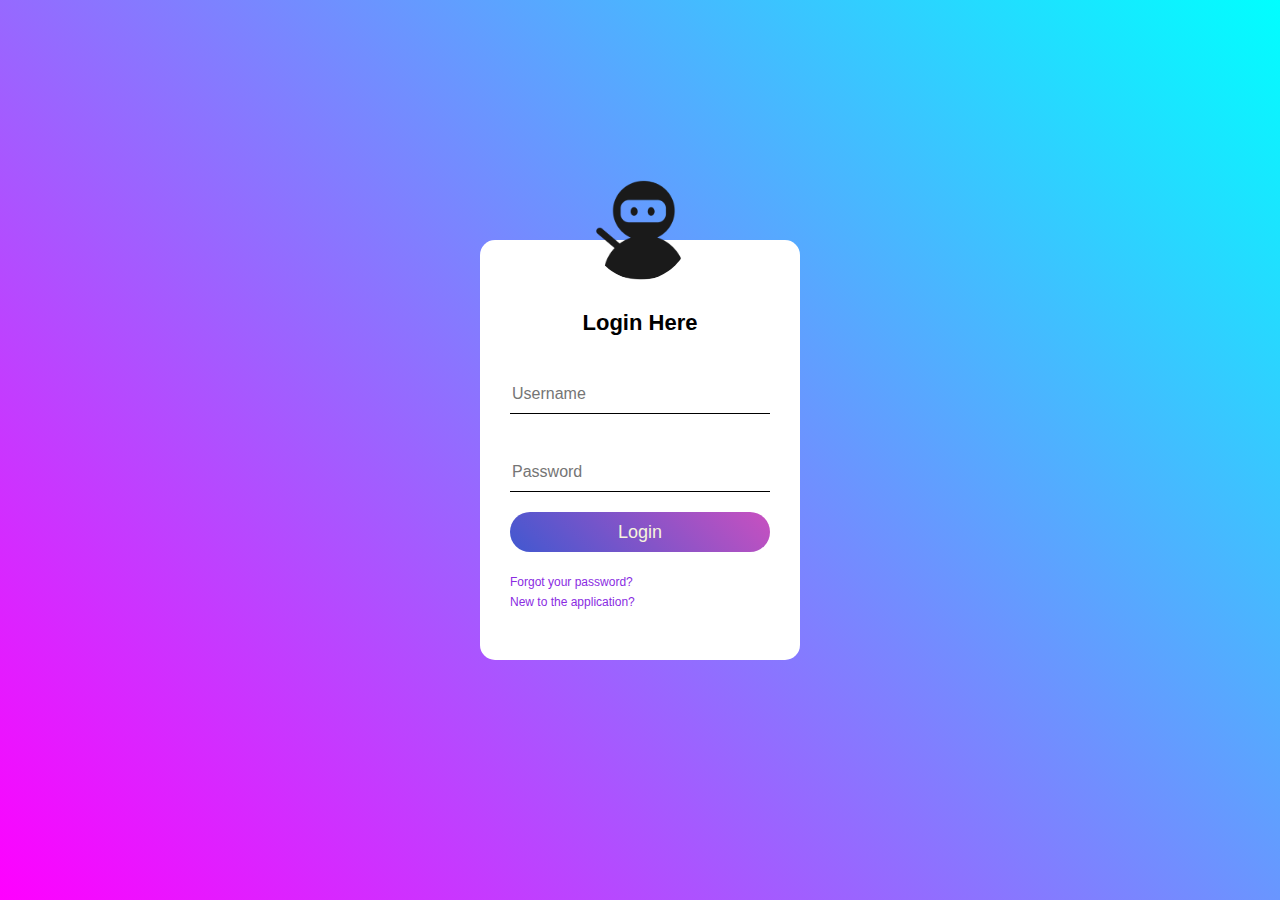
<file: index.html>
<html>
<head>

<title>Login</title>
    <link rel="stylesheet" type="text/css" href="style.css">

<body>

    <div class="loginbox">
        <img src="ninja-simple-512.png" class="avatar">
        <h1>Login Here</h1>

        <form>
            <p>Username</p>
            <input type="text" name="" placeholder="Username" required="">
            <p>Password</p>
            <input type="password" name="" placeholder="Password" required="">
            <input type="submit" name="" value="Login">
            <a href="#">Forgot your password?</a><br>
            <a href="#">New to the application?</a>
        </form>

    </div>

</body>

</head>
</html>
</file>
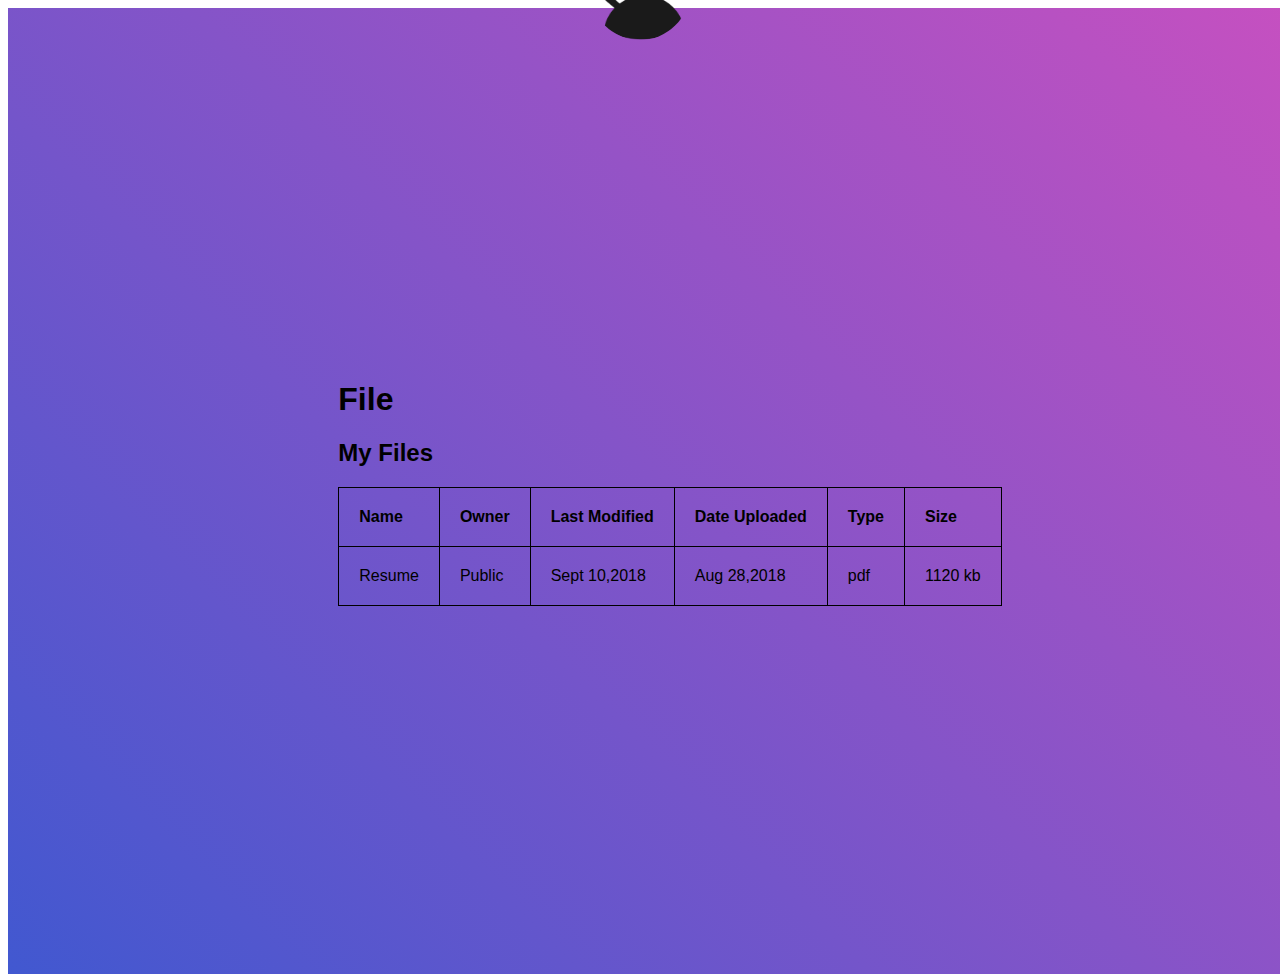
<file: file.html>
<html>
<head>

<title>Login</title>
    <link rel="stylesheet" type="text/css" href="fileStyle.css">

<body>

    <div class="limit">
        <div class="container-table">
            <div class="wrap-table">
                <div class="table1">
        <img src="ninja-simple-512.png" class="avatar">
        <h1>File</h1>

        <form>
            <h2>My Files</h2>
            <table>
                <thead>
                <tr class="tableHeading">
                    <th class="column1">Name</th>
                    <th class="column2">Owner</th>
                    <th class="column3">Last Modified</th>
                    <th class="column4">Date Uploaded</th>
                    <th class="column5">Type</th>
                    <th class="column6">Size</th>
                </tr>
                </thead>

                <tr>
                    <td class="column1">Resume</td>
                    <td class="column2">Public</td>
                    <td class="column3">Sept 10,2018</td>
                    <td class="column4">Aug 28,2018</td>
                    <td class="column5">pdf</td>
                    <td class="column6">1120 kb</td>
                </tr>
            </table>

        </form>
                </div>
            </div>
        </div>
    </div>

</body>

</head>
</html>
</file>
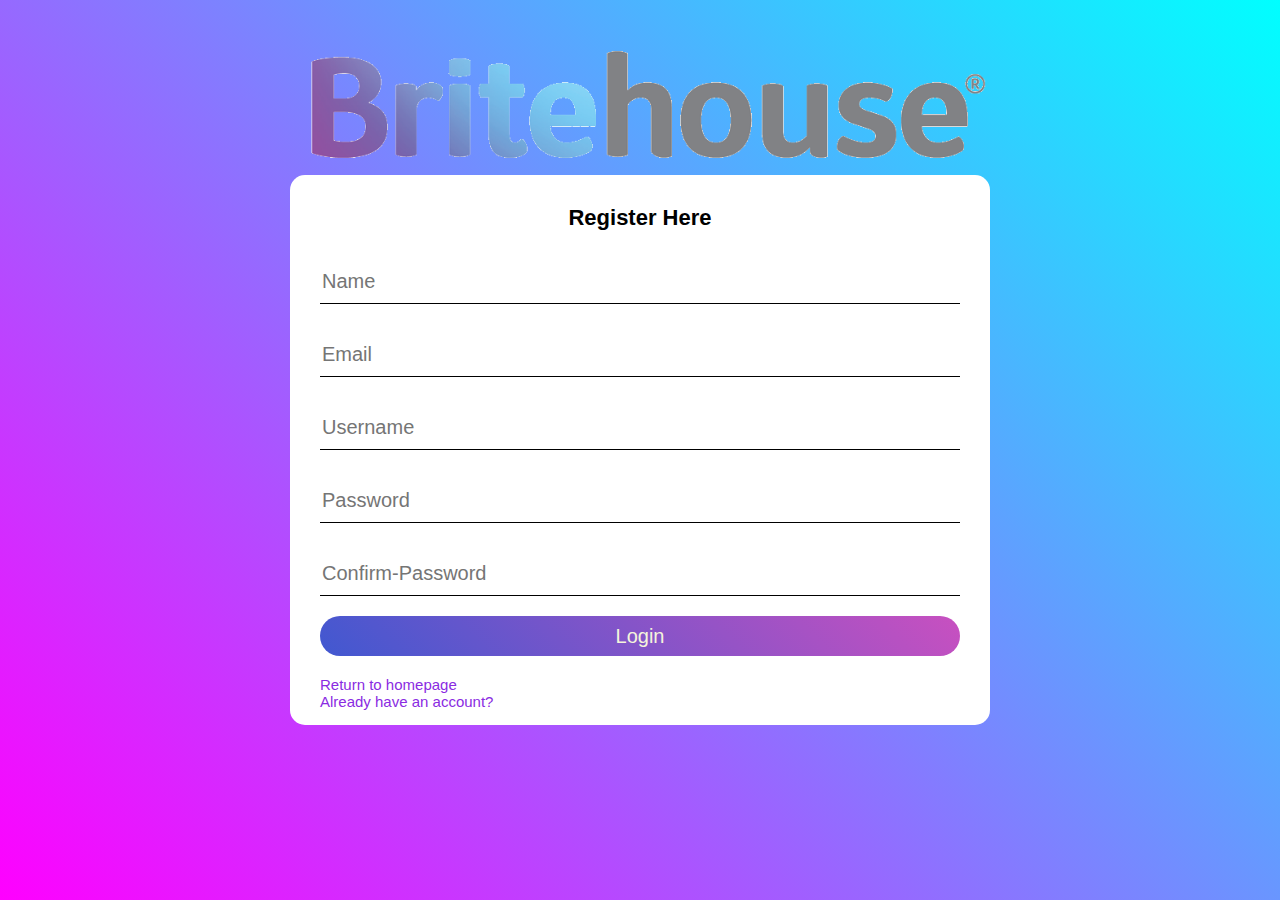
<file: register.html>
<html>
<body>

    <title>Register</title>
    <link rel="stylesheet" type="text/css" href="regstyle.css">

    <div class="registerbox">
        <img src="153538771183711567.png" class="icon">
        <h1>Register Here</h1>

        <form>
            <p>Name</p>
            <input type="text" name="" placeholder="Name" required="">
            <p>Email</p>
            <input type="text" name="" placeholder="Email" required="">
            <p>Username</p>
            <input type="text" name="" placeholder="Username" required="">
            <p>Password</p>
            <input type="password" name="" placeholder="Password" required="">
            <p>Confirm Password</p>
            <input type="password" name="" placeholder="Confirm-Password" required="">
            <input type="submit" name="" value="Login">
            <a href="#">Return to homepage</a><br>
            <a href="#">Already have an account?</a>
        </form>

    </div>


</body>
</html>
</file>
<file: style.css>
body{
    margin: : 0;
    padding: 0;
    background: linear-gradient(45deg, rgba(255,0,255,1) 0%, rgba(0,255,255,1) 100%);
    background-size: cover;
    background-position: center;
    font-family: sans-serif;
}

.loginbox{
    border-radius: 15px;
    width: 320px;
    height: 420px;
    /*background: rgba(565,0,0,.5);*/
    background: #fff;
    color: #fff;
    top: 50%;
    left: 50%;
    position: absolute;
    transform: translate(-50%, -50%);
    box-sizing: border-box;
    padding: 70px 30px;
}

.avatar{
    width: 100px;
    height: 100px;
    border-radius: 70%;
    position: absolute;
    top: -60px;
    left: calc(50% - 50px);
}

h1{
    margin: 0;
    padding: 0 0 20px;
    text-align: center;
    font-size: 22px;
    color: black;
}

.loginbox p{
    margin: 0;
    padding: 0;
    font-weight: bold;
}

.loginbox input{
    width: 100%;
    margin-bottom: 20px;
}

.loginbox input[type="text"], input[type="password"]
{
    border: none;
    border-bottom: 1px solid #000;
    background:  transparent;
    outline: none;
    height: 40px;
    font-size: 16px;
}

.loginbox input[type="submit"]
{
    border: none;
    outline: none;
    height: 40px;
    background: linear-gradient(-135deg, #c850c0, #4158d0);
    color: beige;
    font-size: 18px;
    border-radius: 20px;
}

.loginbox input[type="submit"]:hover
{
    cursor: pointer;
    background: #ffc107;
    color: black;
    box-shadow: 0 12px 16px 0 rgba(0,0,0,0.24), 0 17px 50px 0 rgba(0,0,0,0.19);
}

.loginbox input[type="submit"]:active
{
    transform: translateY(4px);
}

.loginbox a{
    text-decoration: none;
    font-size: 12px;
    line-height: 20px;
    color: blueviolet;
}

.loginbox a:hover
{
    color: coral;
}
</file>
<file: fileStyle.css>
body{
    margin: : 0;
    padding: 0;
    background-size: cover;
    background-position: center;
    font-family: sans-serif;
    height: 100%;
}

table{
    font-family: sans-serif;
    border-collapse: collapse;
    width: 100%;
}

td, th{
    border: 1px solid;
    text-align: left;
    padding: 20px;
}


.container-table{
    width: 100%;
  min-height: 100vh;
  background: linear-gradient(45deg, #4158d0, #c850c0);

  display: -webkit-box;
  display: -webkit-flex;
  display: -moz-box;
  display: -ms-flexbox;
  display: flex;
  align-items: center;
  justify-content: center;
  flex-wrap: wrap;
  padding: 33px 30px;
}

.avatar{
    width: 100px;
    height: 100px;
    border-radius: 70%;
    position: absolute;
    top: -60px;
    left: calc(50% - 50px);
}fg 

h1{
    margin: 0;
    padding: 0 0 20px;
    text-align: center;
    font-size: 22px;
    color: black;
}
</file>
<file: regstyle.css>
body{
    margin: : 0;
    padding: 0;
    background: linear-gradient(45deg, rgba(255,0,255,1) 0%, rgba(0,255,255,1) 100%);
    background-size: cover;
    background-position: center;
    font-family: sans-serif;
}

.registerbox{
    border-radius: 15px;
    width: 700px;
    height: 550px;
    /*background: rgba(565,0,0,.5);*/
    background: #fff;
    color: #fff;
    top: 50%;
    left: 50%;
    position: absolute;
    transform: translate(-50%, -50%);
    box-sizing: border-box;
    padding: 30px 30px;
}

.icon{
    width: px;
    height: 150px;
    position: absolute;
    top: -150px;
    left: calc(6% - 50px);
}

h1{
    margin: 0;
    padding: 0 0 20px;
    text-align: center;
    font-size: 22px;
    color: black;
}

.registerbox p{
    margin: -5;
    padding: 0;
    font-weight: bold;
}

.registerbox input{
    width: 100%;
    margin-bottom: 20px;
}

.registerbox input[type="text"], input[type="password"]
{
    border: none;
    border-bottom: 1px solid;
    background:  transparent;
    outline: none;
    height: 45px;
    font-size: 20px;
}

.registerbox input[type="submit"]
{
    border: none;
    outline: none;
    height: 40px;
    background: linear-gradient(-135deg, #c850c0, #4158d0);
    color: beige;
    font-size: 20px;
    border-radius: 20px;
}

.registerbox input[type="submit"]:hover
{
    cursor: pointer;
    background: #ffc107;
    color: black;
    box-shadow: 0 12px 16px 0 rgba(0,0,0,0.24), 0 17px 50px 0 rgba(0,0,0,0.19);
}

.registerbox input[type="submit"]:active
{
    transform: translateY(4px);
}

.registerbox a{
    text-decoration: none;
    font-size: 15px;
    line-height: px;
    color: blueviolet;
}

.registerbox a:hover
{
    color: coral;
}
</file>
